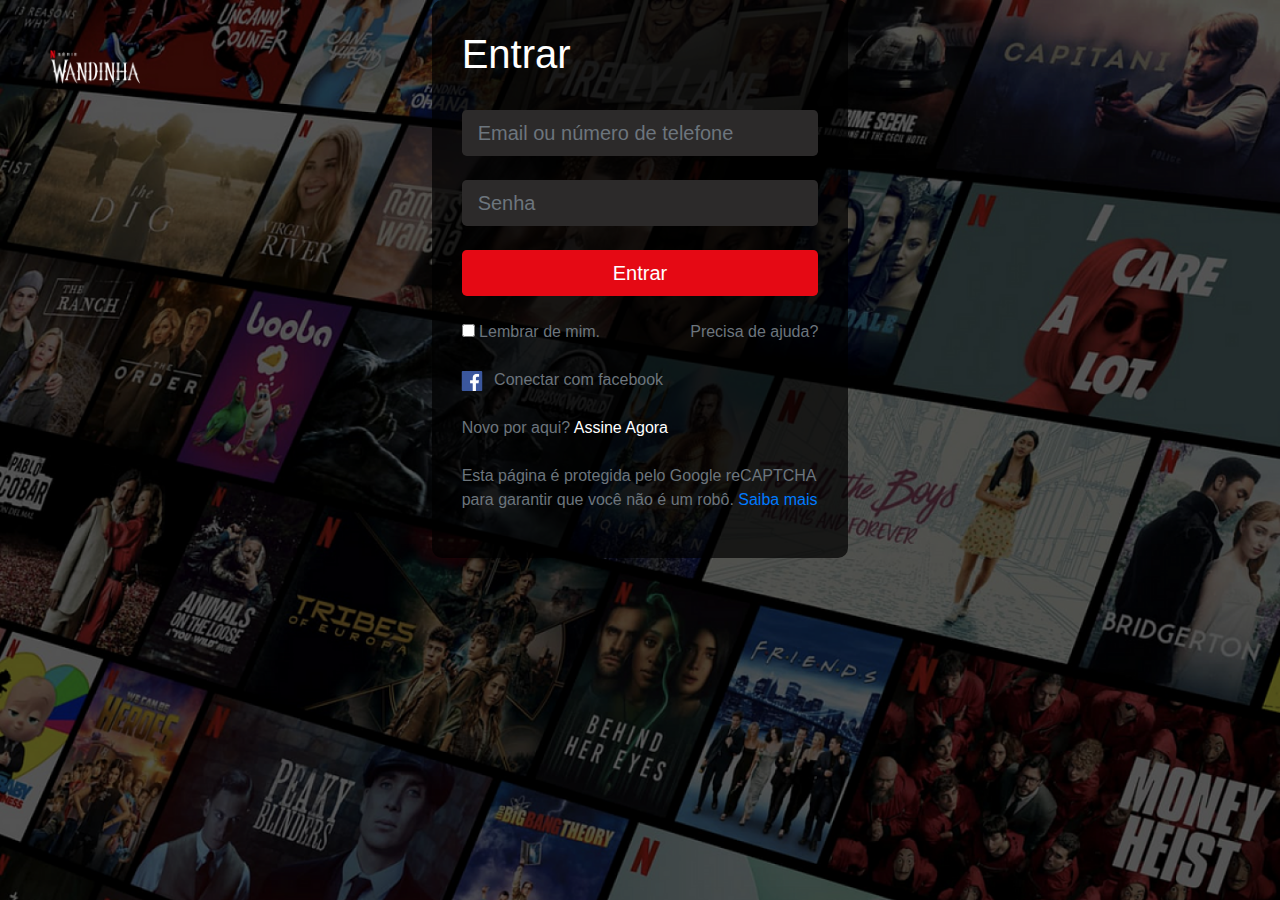
<file: index.html>
<!DOCTYPE html>
  <html lang="pt-br">
  <head>
      <meta charset="UTF-8">
      <meta http-equiv="X-UA-Compatible" content="IE=edge">
      <meta name="viewport" content="width=device-width, initial-scale=1.0">
      <title>Login</title>
      <link rel="stylesheet" href="https://cdn.jsdelivr.net/npm/bootstrap@4.2.1/dist/css/bootstrap.min.css">
      <link rel="stylesheet" href="styles.css" />
  </head>
  <body class="bg_filmes">
      <div class="container-fluid">
          <header class="row">
              <img src="assets/logo.png">
          </header>
          <div id="caixa_login" class="col-4 offset-4">
                <h1 class="text-white">Entrar</h1>
                <br />
                <form>
                    <input 
                        type="email" 
                        class="form-control form-control-lg" 
                        placeholder="Email ou número de telefone"/>
                    <br />
                    <input 
                        type="password" 
                        class="form-control form-control-lg" 
                        placeholder="Senha"/>
                    <br />
                    <button class="btn btn-lg btn-block btn-danger">Entrar</button>                    
                    <div class="row mt-4">
                        <div class="col text-muted">
                            <input type="checkbox"/> Lembrar de mim.
                        </div>
                        <div class="col text-right">
                            <a href="#" class="text-muted">Precisa de ajuda?</a>
                        </div>
                    </div>
                    <div class="row mt-4">
                        <div class="col">
                            <img class="face-img" src="assets/logo-face.png">
                            <a href="#" class="text-muted">Conectar com facebook</a>
                        </div>
                    </div>
                    <div class="row mt-4">
                        <div class="col text-muted">
                            Novo por aqui?
                            <a href="#" class="text-white">Assine Agora</a>
                        </div>
                    </div>
                    <div class="row mt-4">
                        <div class="col text-muted">
                            <p>Esta página é protegida pelo Google reCAPTCHA para garantir que você não é um robô. 
                                <a href="#">Saiba mais</a></p>
                        </div>
                    </div>
                </form>
          </div>
      </div>
  </body>
  </html>
</file>
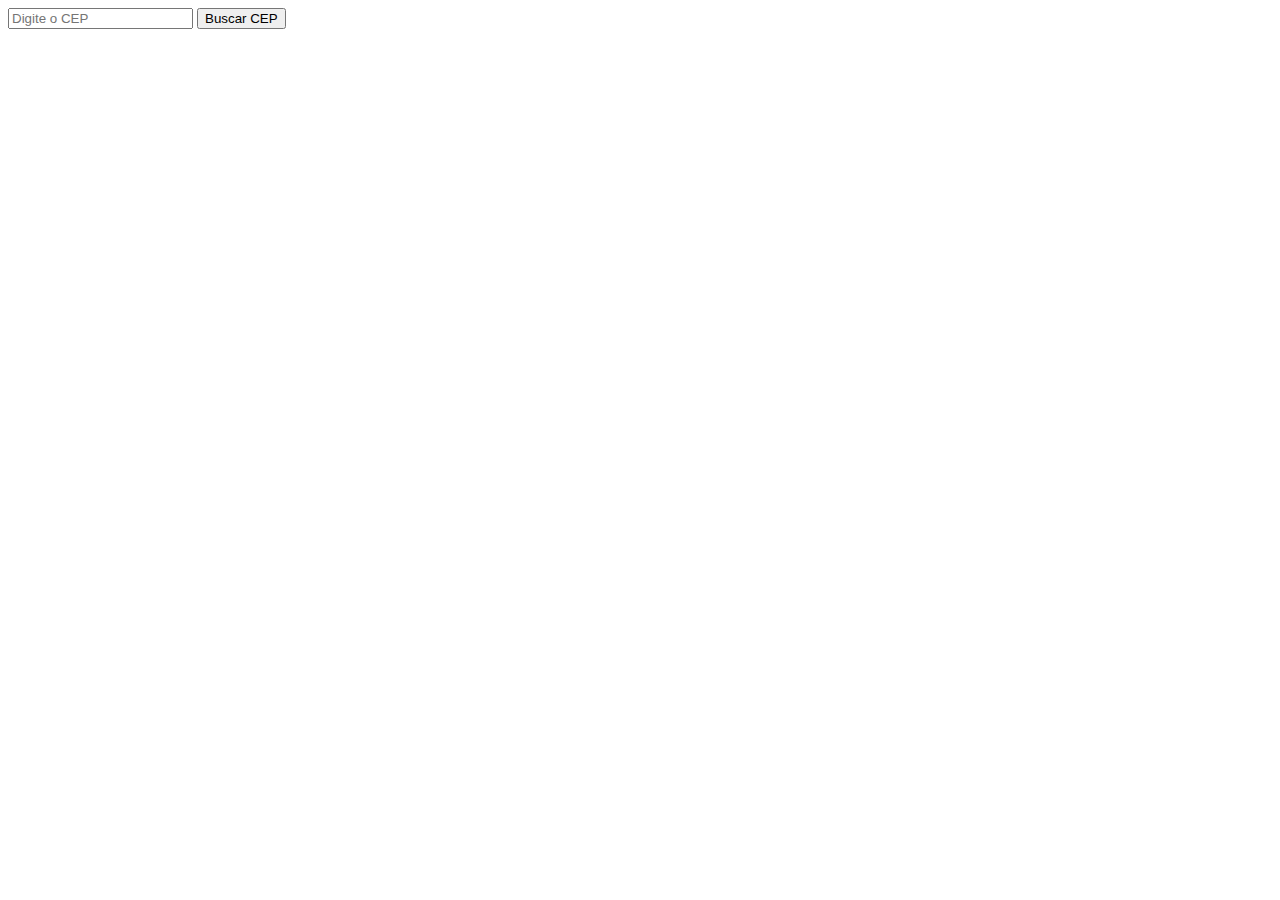
<file: cep.html>
<!DOCTYPE html>
<html lang="en">
<head>
    <meta charset="UTF-8">
    <meta http-equiv="X-UA-Compatible" content="IE=edge">
    <meta name="viewport" content="width=device-width, initial-scale=1.0">
    <title>CEP</title>
</head>
<body>
    <input type="text" placeholder="Digite o CEP" id="cep" />
    <button id="buscarCEP">Buscar CEP</button>
    
    <pre id="debug"></pre>
</body>
<script type="text/javascript">
    document.getElementById('buscarCEP').addEventListener('click', () => {
        const cep = document.getElementById('cep').value;
        
        fetch(`https://viacep.com.br/ws/${cep}/json/`)
            .then((res) => res.json())
            .then((data) => {
                document.getElementById('debug').innerHTML = JSON.stringify(data);

                fetch(`https://servicodados.ibge.gov.br/api/v1/localidades/estados/${data.uf}/distritos`
                )
                    .then((res) => res.json())
                    .then((data) => console.log(data));
            }) ;
    });
</script>
</html>
</file>
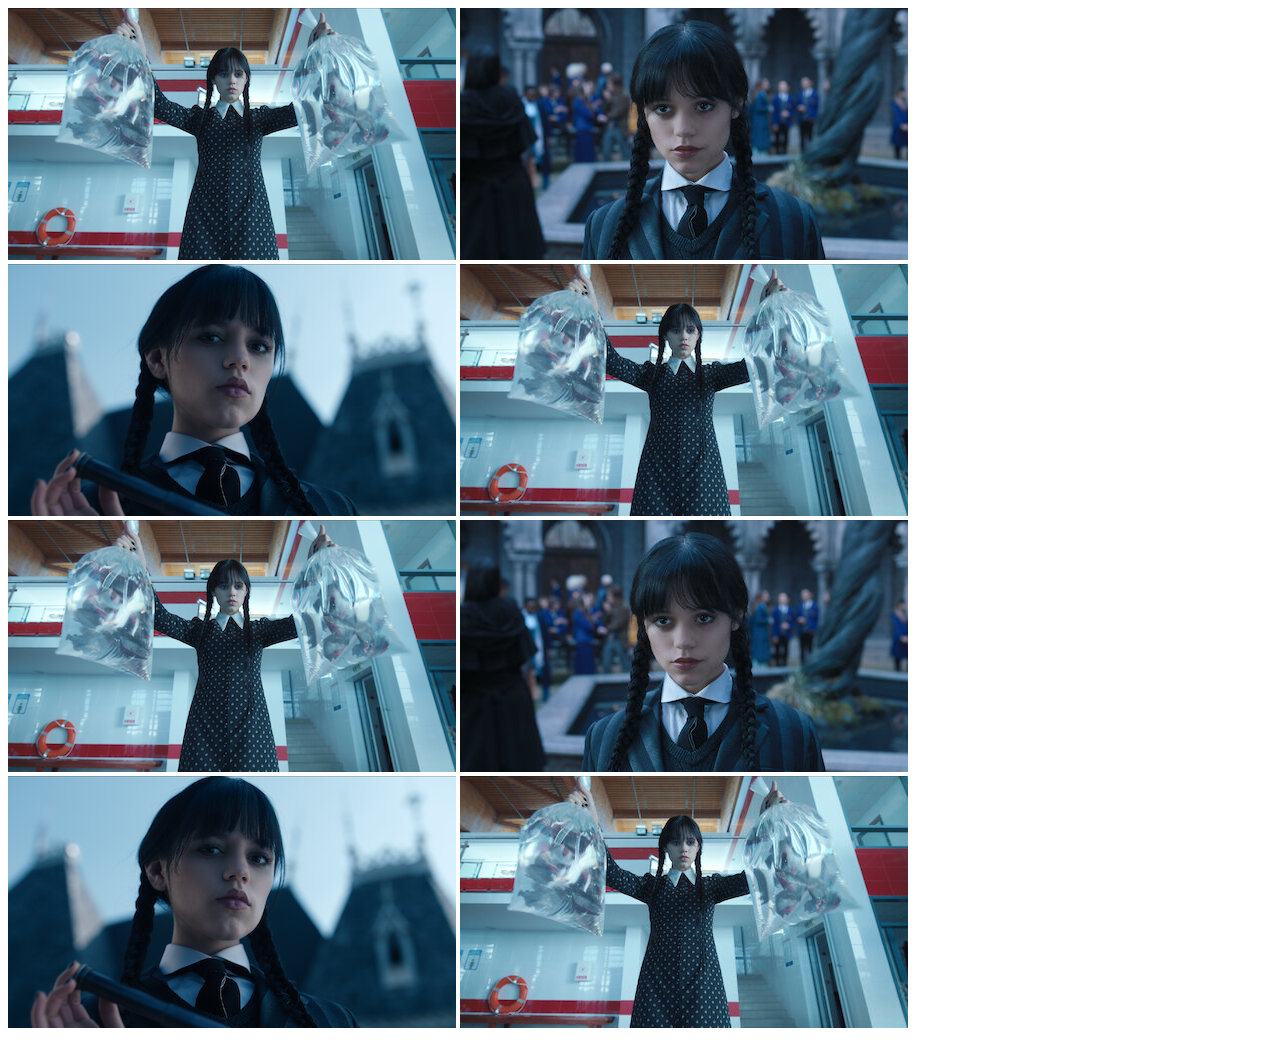
<file: slider.html>
<!DOCTYPE html>
<html lang="pt-br">
<head>
    <meta charset="UTF-8">
    <meta http-equiv="X-UA-Compatible" content="IE=edge">
    <meta name="viewport" content="width=device-width, initial-scale=1.0">
    <link rel="stylesheet" href="styles.css" />

    <title>Slider</title>
</head>
<body style="background: #fff;">
    
    <div id="btn-left" onclick="direcao(1)">
        <
    </div>
    <div id="contentSlide">
        <div id="block">
            <img src="assets/capa-ep-1.jpg">
        </div>
        
        <div id="block">
            <img src="assets/capa-ep-2.jpg">
        </div>
        
        <div id="block">
            <img src="assets/capa-ep-3.jpg">
        </div>
        <div id="block">
            <img src="assets/capa-ep-1.jpg">
        </div>
        <div id="block">
            <img src="assets/capa-ep-1.jpg">
        </div>
        
        <div id="block">
            <img src="assets/capa-ep-2.jpg">
        </div>
        
        <div id="block">
            <img src="assets/capa-ep-3.jpg">
        </div>
        <div id="block">
            <img src="assets/capa-ep-1.jpg">
        </div>
    </div>
    <div id="btn-right" onclick="direcao(2)">
        >
    </div>
</body>
<script type="text/javascript" src="js.js"></script>
</html>
</file>
<file: styles.css>
/* ----------------------- GERAIS -------------------*/
body{
    background-color: #000;
}
header {
    padding: 50px;
    background: linear-gradient(
    180deg,
    rgba(0,-0,-0,-0) 0%,
    rgba(0, 0, 0, 0) 100%,
    );
    position: absolute;
    width: 100%;
    top: 0;
    z-index: 2;
}
header img{
    width: 150px;
}
.btn-custom-white {
    background-color: #fff;
}
.btn-custom-translucent {
    background-color: rgba(255, 255, 255, 0.2);
    color: #fff;
}
.btn-custom-translucent:hover {
    color: #fff;
    opacity: 0.8;
}
.btn-custom-white:hover {
    opacity: 0.8;
}
.btn-custom-round{
    padding: 5px 9px !important;
}
.opacity-50{
    opacity: 0.5;
}
.text-titulo {
    margin-left: -50px;
    margin-bottom: -10px;
}

/*--------------------- LOGIN------------------------ */
.bg_filmes {
    background-image: url(assets/background.png);
    background-size: cover;
    background-repeat: no-repeat;
}

#caixa_login{
    background: rgba(0, 0, 0, 0.7);
    padding: 30px;
    border-radius: 10px;
}
.form-control{
    background-color: #2c2a2a;
    border: none;
}
.btn-danger{
    background-color: #e50914;
    border: none;
}
.face-img{
    margin-left: -8px;
}

/*--------------------- HOME ------------------------ */
.menu_list{
    list-style: none;
    padding-left: 0;
    padding-top: 7px;
}
.menu_list li{
    display: inline-block;
    margin-left: 15px;
}
.menu_list li a{
    color: #ffff;
}
#hero {
    height: 700px;
    background-image: url(assets/star_trek.png);
    background-repeat: no-repeat;
    background-position: center;
    background-size: cover;
    position: absolute;
    z-index: 1;
    top: 0;
}
#hero::after {
    content: '';
    width: 100%;
    height: 300px;
    display: block;
    background: linear-gradient(180deg, rgba(0, 0, 0, 0) 0% #000000 180%);
    position: absolute;
    left: 0;
    z-index: 2;
    top: calc(700px - 250px);
}
#hero_infos{
    padding: 0;
    margin-top: 180px;
    z-index: 3;
    position: relative;
    margin-left: -70px;
}
#hero_infos img.logo {
    margin-bottom: 20px;
    width: 500px;
}
#hero_infos h6 {
    margin-bottom: 30px;
}
#main-content {
    margin-top: 700px;
}
.filme_lista {
    overflow-x: scroll;
    list-style: none;
    white-space: nowrap; /* para ultrapassar a tela*/
    padding: 20px 0;
    border: 1 solid transparent;
    display: block;
}
.filme_lista::-webkit-scrollbar {
    display: none;
}
.filme_lista {
    overflow-x: overlay /* esconde barra de rolagem dos slider*/
}
.filme {
    display: inline-block;
    width: 250px;
    margin-right: 10px;
    border-radius: 3px;
    overflow: hidden;
    transition: 0.5s;
    overflow: auto;
    border: 1 solid transparent;
    overflow-y: hidden;
}
.filme:hover{
    cursor: pointer;
    transform: scale(1.2); /* almenta a imagem a passar o mouse*/
}
.filme:hover .filme_info{
    transform: scale(1);
    transition: 0.5s;

}
.filme:first-child {
    margin-left: 50px;
}
.filme_info {
    background-color: #171717;
    padding: 10px;
    height: 100px;
    width: 100%;
    transform:scale(0); /* some os botões do filme*/
    z-index: 999;
    transform: 0.5s;
}
.filme_info .col-12 {
    margin-top: 5px;
}
.filme_info .col-12:first-child {
    margin-bottom: 20px;
    padding-left: 0;
}
.filme_info p {
    color: #7E7878;
    font-size: 12px;
}
.filme_info p text {
    color: #fff;
}
section {
    margin-bottom: -100px;
    position: relative;
}
section:hover {
    z-index: 9;
}

/* ---------------------MODAL-----------------------------------*/
.modal-dialog, 
.modal-content{
    background-color: #171717;
}
.modal-dialog {
    max-width: 600px;
}
.modal-hero {
    height: 300px;
    background-image: url(assets/capa-1.jpg);
    background-position: center;
    background-size: cover;
    background-repeat: no-repeat;
    padding: 40px;
}
.modal-hero::after {
    content: '';
    width: 100%;
    height: 200px;
    display: block;
    background: linear-gradient(180deg, rgba(23,23,23,0) 0%, #171717 100%);
    position: absolute;
    left: 0;
    margin-top: -125px;
    z-index: 1;
}
.modal-hero img {
    width: 250px;
    margin-bottom: 40px;
    margin-top: 40px;
    position: relative;
    z-index: 2;
}
.modal-heros-info {
    position: relative;
    z-index: 2;
}
.modal-heros-info button:first-child{
    margin-right: 20px;
}
.filme_descricao{
    font-size: 15px;
    color: #fff;
}
.filme-elenco {
    font-size: 13px;
    color: rgba(255, 255, 255, 0.55);
}
.filme-elenco text {
    color: #fff;
}
/* -------------------CLASSIFICAÇÃO E ANO DO FILME --------------------*/
.filme_classificacao{
    margin-bottom: 30px;
}
.relevante_filme {
    color: rgb(11, 235, 108);
}
.temporada_filme {
    color: #fff;
}
.classificacao {
    padding: 0 4px 3px 2px;
    background-color: #ffa500;
    font-style: bold;
    color: #fff;
    margin-top: 20px;
    margin-left: 3px;
    margin-right: 5px;
    border-radius: 5px;
}
#lista_episodeos {
    list-style: none;
    padding: 0;
}
#lista_episodeos li:hover{
    cursor: pointer;
    background: rgba(255, 255, 255, 0.116);
}
#lista_episodeos li {
    padding: 20px;
}
#lista_episodeos li p {
    font-size: 13px;
}

/* ---------------------SLIDER--------------------------------*/
#contentSlide {
    /*position: absolute;
    top: 10px;
    left: 0;
    width: 100%;
    height: 250px;
    z-index: 0;
    display: flex;*/
    overflow-x: auto;
    overflow-y: hidden;
    scroll-behavior: smooth;
}
#contentSlide::-webkit-scrollbar{
    display: none;
}

#contentSlide #block{
    /*position: relative;
    top: 30px;
    margin: 0 5px;
    width: 950px;
    height: 80px;
    background: orangered;*/
    display: inline-block;
}
#btn-left{
    position: absolute;
    padding: 0;
    top: 20px;
    left: 10px;
    height: 142px;
    width: 30px;
    line-height: 80px;
    text-align: center;
    color: transparent;
    z-index: 1;
    cursor: pointer;
    user-select: none;
}
#btn-left:hover {
    background: rgba(255, 255, 255, 0.5);
    color: #e50914;
}
#btn-left p {
    margin-top: 25px;
    font-size: 25px;
}
#btn-right{
    position: absolute;
    padding: 0;
    top: 20px;
    right: 0;
    height: 142px;
    width: 30px;
    line-height: 80px;
    text-align: center;
    z-index: 1;
    color: transparent;
    cursor: pointer;
    user-select: none;
}
#btn-right:hover {
    background: rgba(255, 255, 255, 0.5);
    color: #e50914;
}
#btn-right p {
    margin-top: 25px;
    font-size: 25px;
}
#btn-right:hover{
    display: block;
}
</file>
